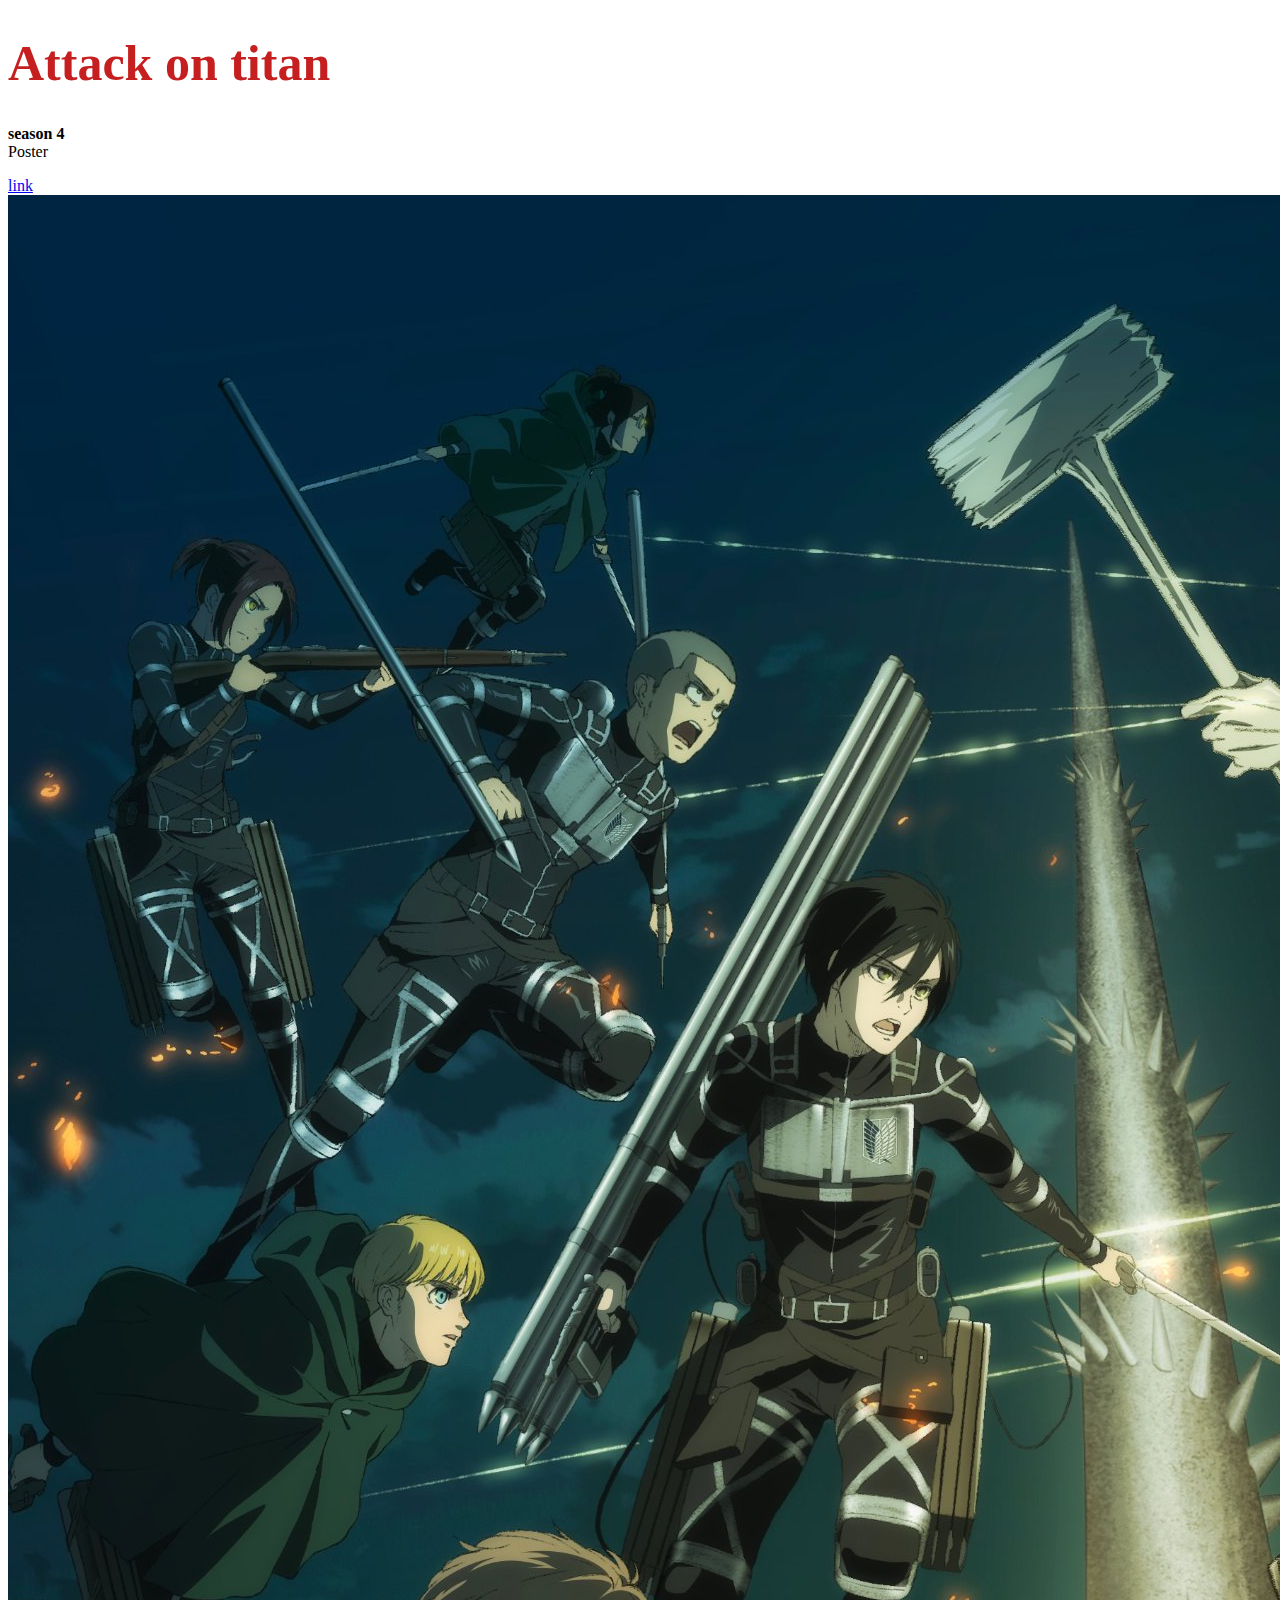
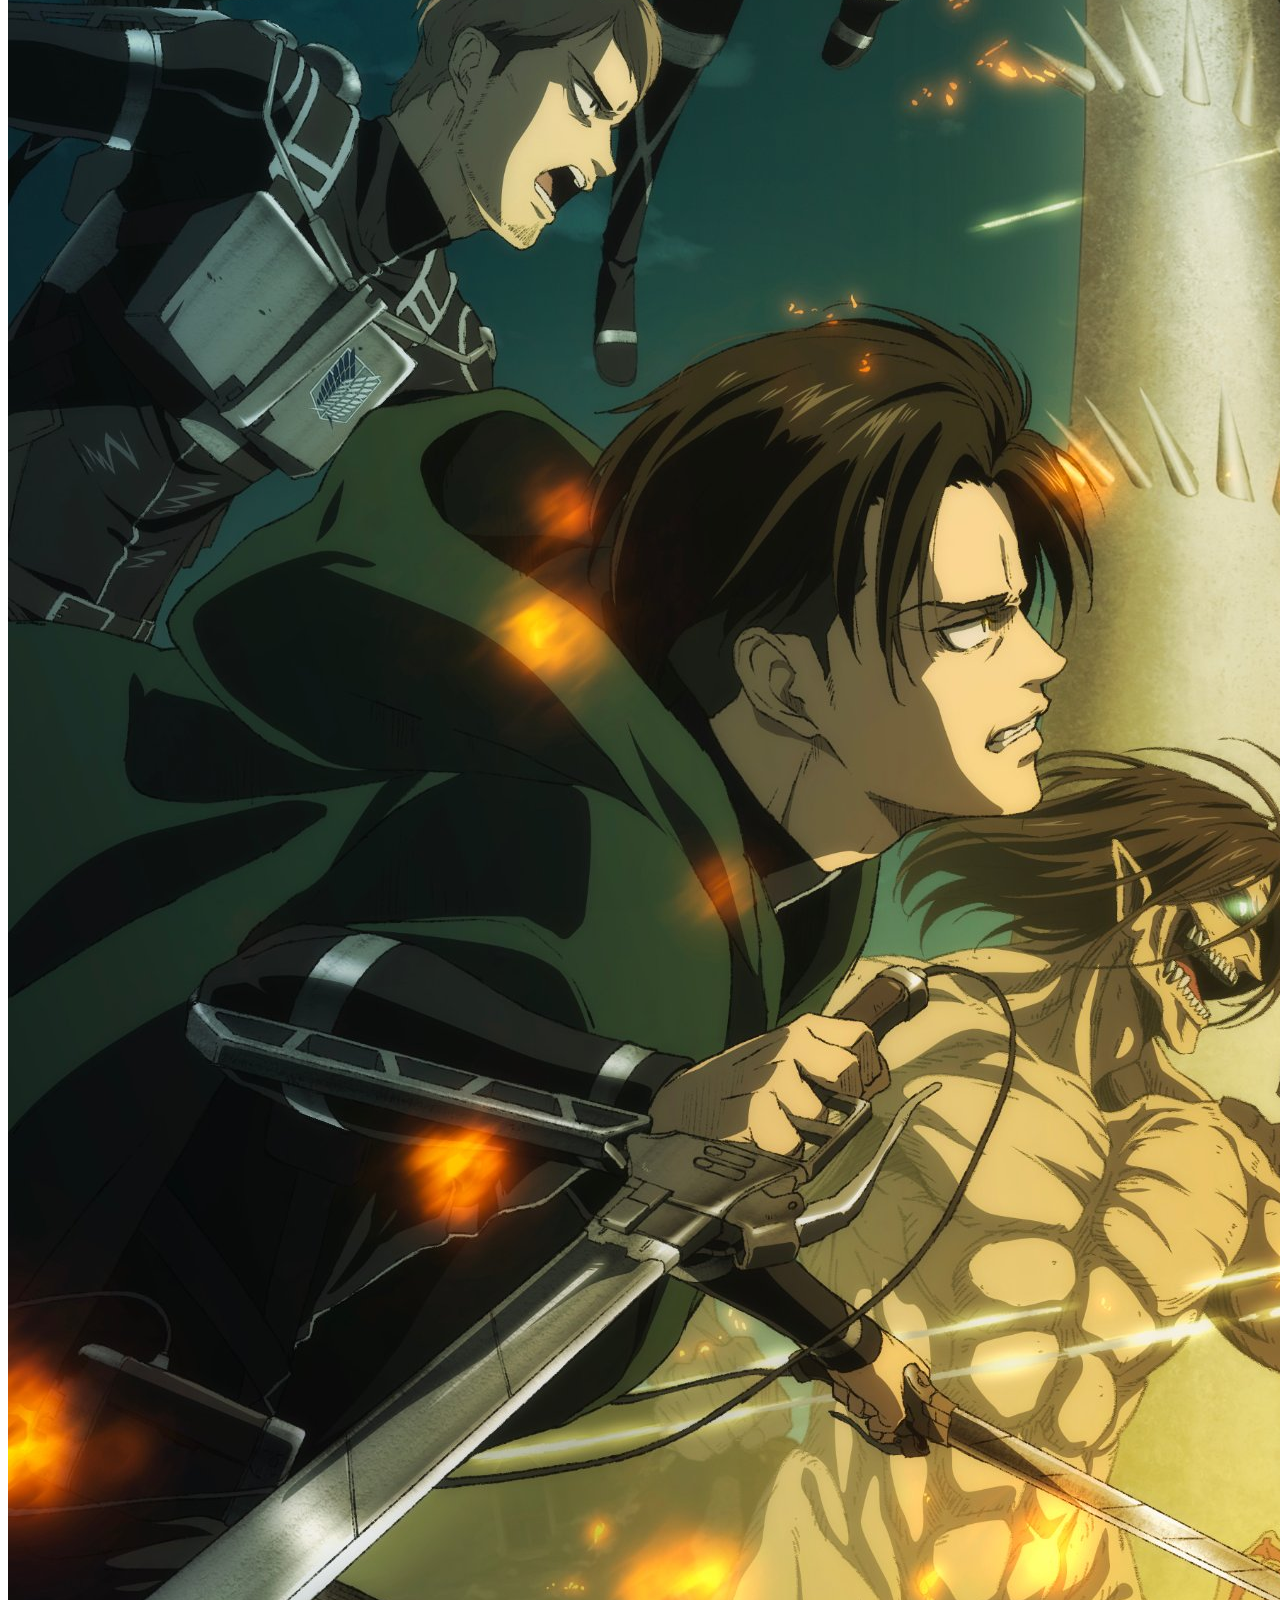
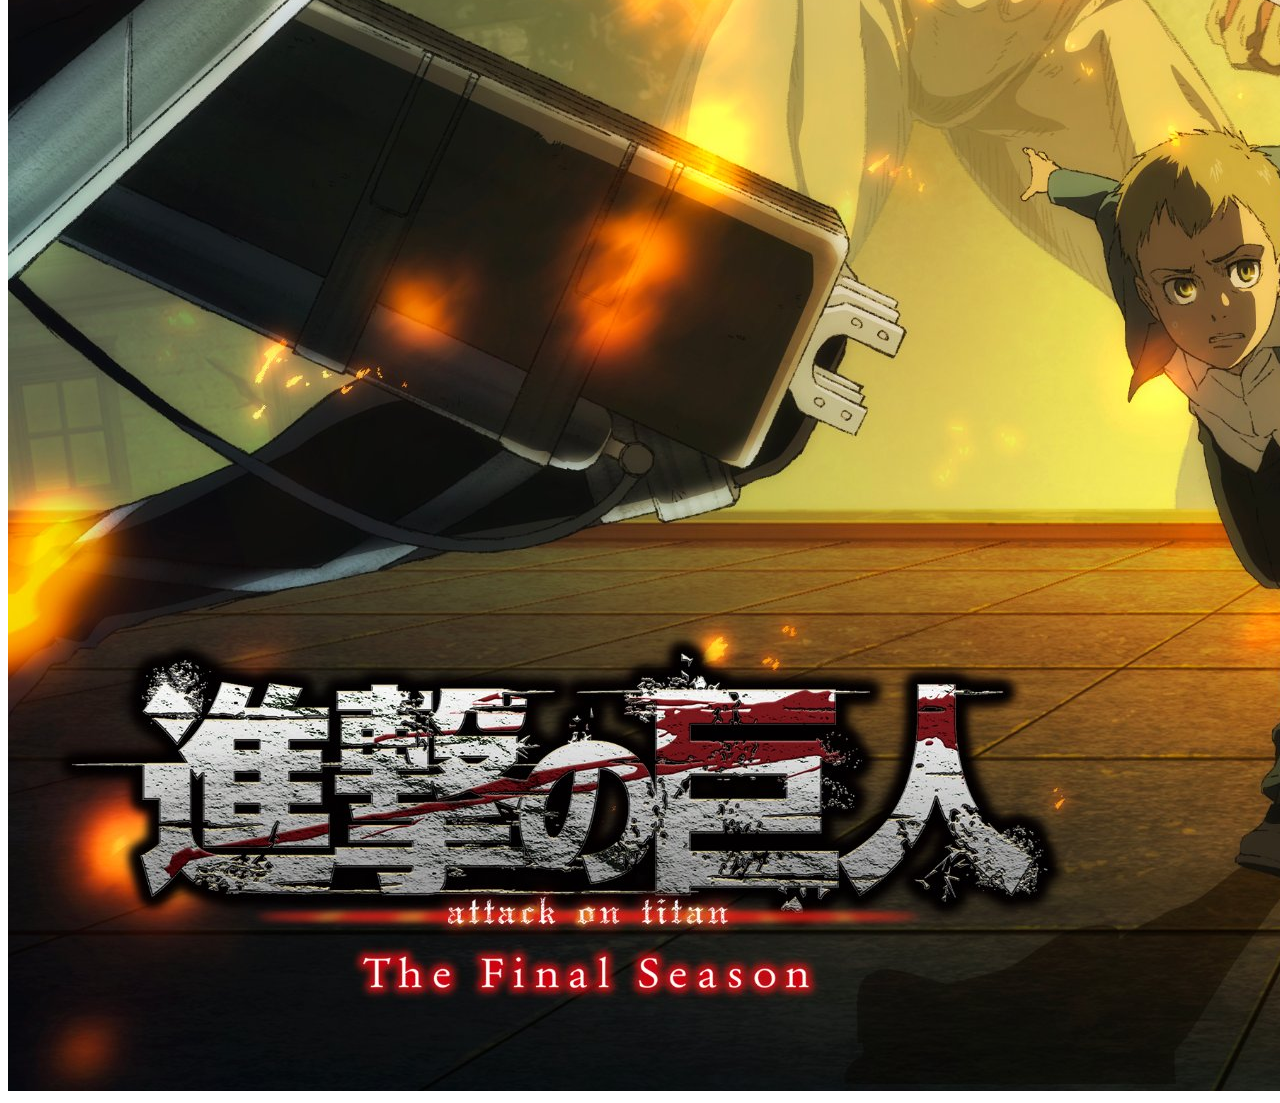
<file: index.html>
<!DOCTYPE html>
<html lang="en">
<head>
    <meta charset="UTF-8">
    <meta http-equiv="X-UA-Compatible" content="IE=edge">
    <meta name="viewport" content="width=device-width, initial-scale=1.0">
    <title> Attack on Titan</title>
    <style type="text/css" >
    h1{
        font-size: 50px; color: #c51f1f;
    }
    </style>
</head>
<body>
    <h1> Attack on titan 
    </h1>
    <p> <b>season 4</b> <br>
    Poster
    </p>

    <a href="https://google.com" target="_blank">link</a>
    <img src="img/aot.jpg" alt="">
</body>
</html>
</file>
